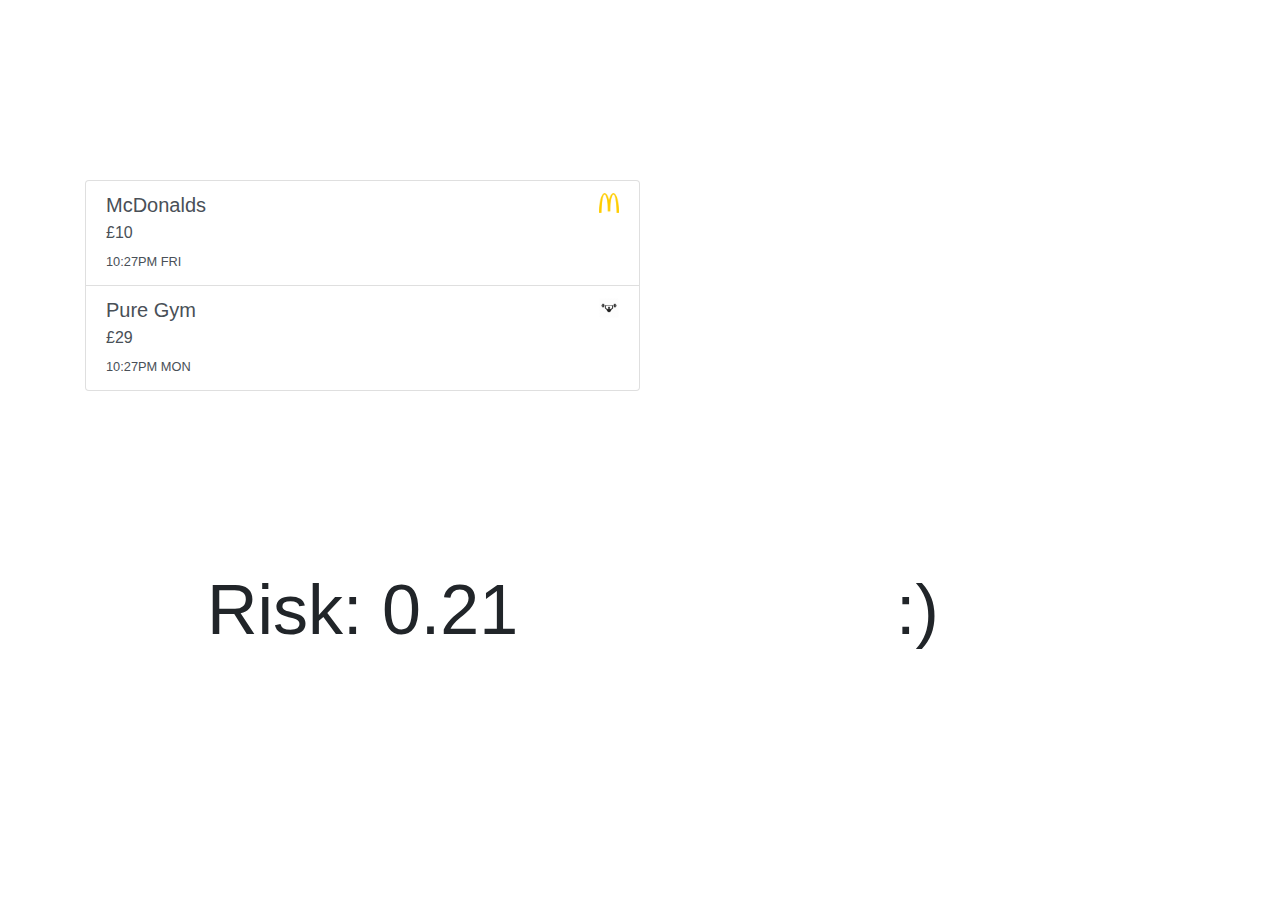
<file: index.html>
<!DOCTYPE html>

<html>

<head>
    <link rel="stylesheet" href="layout.css">
    <link rel="stylesheet" href="https://maxcdn.bootstrapcdn.com/bootstrap/4.0.0/css/bootstrap.min.css" integrity="sha384-Gn5384xqQ1aoWXA+058RXPxPg6fy4IWvTNh0E263XmFcJlSAwiGgFAW/dAiS6JXm" crossorigin="anonymous">
    <link rel="stylesheet" href="lists.css">
</head>

<body>

    <div class="container">
        <div class="parent-item first">
            <div class="item">
                <!-- The list of transactions -->
                <div id="ticker">
                    <div class="list-group">
                          <a href="#" class="list-group-item list-group-item-action flex-column align-items-start">
                            <div class="d-flex w-100 justify-content-between">
                              <h5 class="mb-1">McDonalds</h5>
                              <img src="Mcdonalds.png" alt="mcdonalds" height="20" width="20">
                            </div>
                            <p class="mb-1">£10</p>
                            <small>10:27PM FRI</small>
                          </a>
                          <a href="#" class="list-group-item list-group-item-action flex-column align-items-start">
                            <div class="d-flex w-100 justify-content-between">
                              <h5 class="mb-1">Pure Gym</h5>
                              <img src="gym.png" alt="mcdonalds" height="20" width="20">
                            </div>
                            <p class="mb-1">£29</p>
                            <small>10:27PM MON</small>
                          </a>
                    </div>
                </div>
            </div>
            <div id="graphContainer" class="item">
                <!--The graph of spending habits-->

            </div>
        </div>
        <div class="parent-item second">
            <div id="rating-number" class="item">
                Risk: 0.21
            </div>
            <div id="rating-face" class="item">
                :)
            </div>
        </div>
    </div>


    <script src="https://code.jquery.com/jquery-3.2.1.slim.min.js" integrity="sha384-KJ3o2DKtIkvYIK3UENzmM7KCkRr/rE9/Qpg6aAZGJwFDMVNA/GpGFF93hXpG5KkN" crossorigin="anonymous"></script>
    <script src="https://cdnjs.cloudflare.com/ajax/libs/popper.js/1.12.9/umd/popper.min.js" integrity="sha384-ApNbgh9B+Y1QKtv3Rn7W3mgPxhU9K/ScQsAP7hUibX39j7fakFPskvXusvfa0b4Q" crossorigin="anonymous"></script>
    <script src="https://maxcdn.bootstrapcdn.com/bootstrap/4.0.0/js/bootstrap.min.js" integrity="sha384-JZR6Spejh4U02d8jOt6vLEHfe/JQGiRRSQQxSfFWpi1MquVdAyjUar5+76PVCmYl" crossorigin="anonymous"></script>
    <script src="https://ajax.googleapis.com/ajax/libs/jquery/3.3.1/jquery.min.js"></script>
    <script src="graphs.js"></script>
    <script src="https://code.highcharts.com/highcharts.js"></script>
    <script src="https://code.highcharts.com/modules/exporting.js"></script>
</body>

</html>
</file>
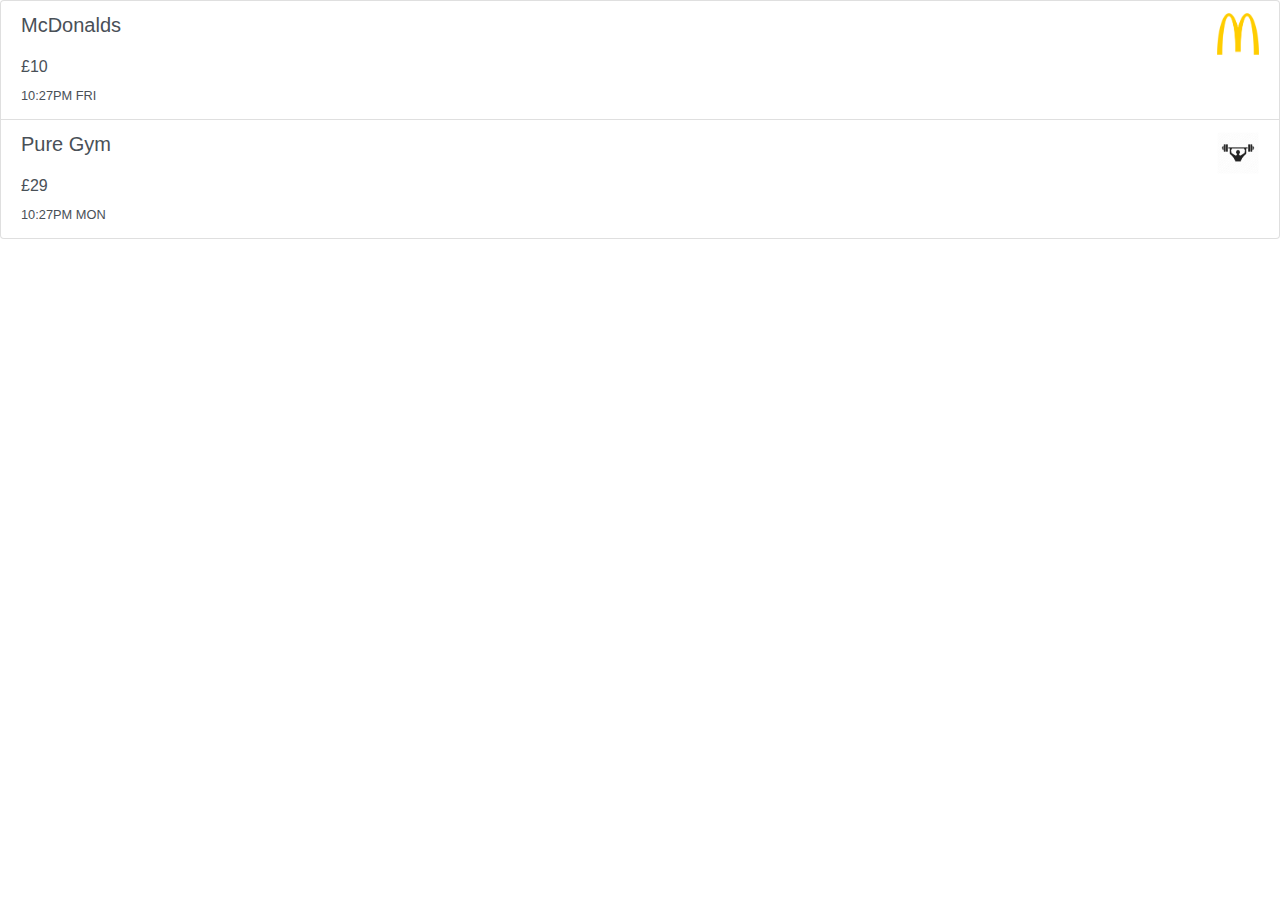
<file: lists.html>
<!DOCTYPE html>

<html lang="en">

<head>
    <meta charset="utf-8">
    <meta name="viewport" content="width=device-width, initial-scale=1, shrink-to-fit=no">

    <link rel="stylesheet" href="https://maxcdn.bootstrapcdn.com/bootstrap/4.0.0/css/bootstrap.min.css" integrity="sha384-Gn5384xqQ1aoWXA+058RXPxPg6fy4IWvTNh0E263XmFcJlSAwiGgFAW/dAiS6JXm" crossorigin="anonymous">
    <link rel="stylesheet" href="lists.css">
    <title>Lists</title>
</head>

<body>
    <div id="ticker">
        <div class="list-group">
              <a href="#" class="list-group-item list-group-item-action flex-column align-items-start">
                <div class="d-flex w-100 justify-content-between">
                  <h5 class="mb-1">McDonalds</h5>
                  <img src="Mcdonalds.png" alt="mcdonalds" height="42" width="42">
                </div>
                <p class="mb-1">£10</p>
                <small>10:27PM FRI</small>
              </a>
              <a href="#" class="list-group-item list-group-item-action flex-column align-items-start">
                <div class="d-flex w-100 justify-content-between">
                  <h5 class="mb-1">Pure Gym</h5>
                  <img src="gym.png" alt="mcdonalds" height="42" width="42">
                </div>
                <p class="mb-1">£29</p>
                <small>10:27PM MON</small>
              </a>
        </div>
    </div>

    <script src="https://code.jquery.com/jquery-3.2.1.slim.min.js" integrity="sha384-KJ3o2DKtIkvYIK3UENzmM7KCkRr/rE9/Qpg6aAZGJwFDMVNA/GpGFF93hXpG5KkN" crossorigin="anonymous"></script>
    <script src="https://cdnjs.cloudflare.com/ajax/libs/popper.js/1.12.9/umd/popper.min.js" integrity="sha384-ApNbgh9B+Y1QKtv3Rn7W3mgPxhU9K/ScQsAP7hUibX39j7fakFPskvXusvfa0b4Q" crossorigin="anonymous"></script>
    <script src="https://maxcdn.bootstrapcdn.com/bootstrap/4.0.0/js/bootstrap.min.js" integrity="sha384-JZR6Spejh4U02d8jOt6vLEHfe/JQGiRRSQQxSfFWpi1MquVdAyjUar5+76PVCmYl" crossorigin="anonymous"></script>
</body>

</html>
</file>
<file: layout.css>
html, body {
    margin: 0;
    width:100%;
    height: 100%;
    display: flex;
    justify-content: center;
    align-items: center;
}

.container {
    width: 60%;
    height: 60%;
    display: flex;
    flex-direction: column;
    align-content: space-between;
}

.parent-item {
    display: flex;
    justify-content: space-between;
    align-items: flex-start;
    width: 100%;
}

.first {
    height:70%;
}

.second {
    height: 30%;
}

.item {
    width:50%;
    height: 100%;
}

.footer-item {
    height: 30%;
    width: 100%;
    margin-bottom: 0;
}

#rating-number {
    font-size: 70px;
    text-align: center;
}

#rating-face {
    font-size: 70px;
    text-align: center;
}
</file>
<file: lists.css>
#ticker {
  width:100%;
  height:100%;
}
</file>
